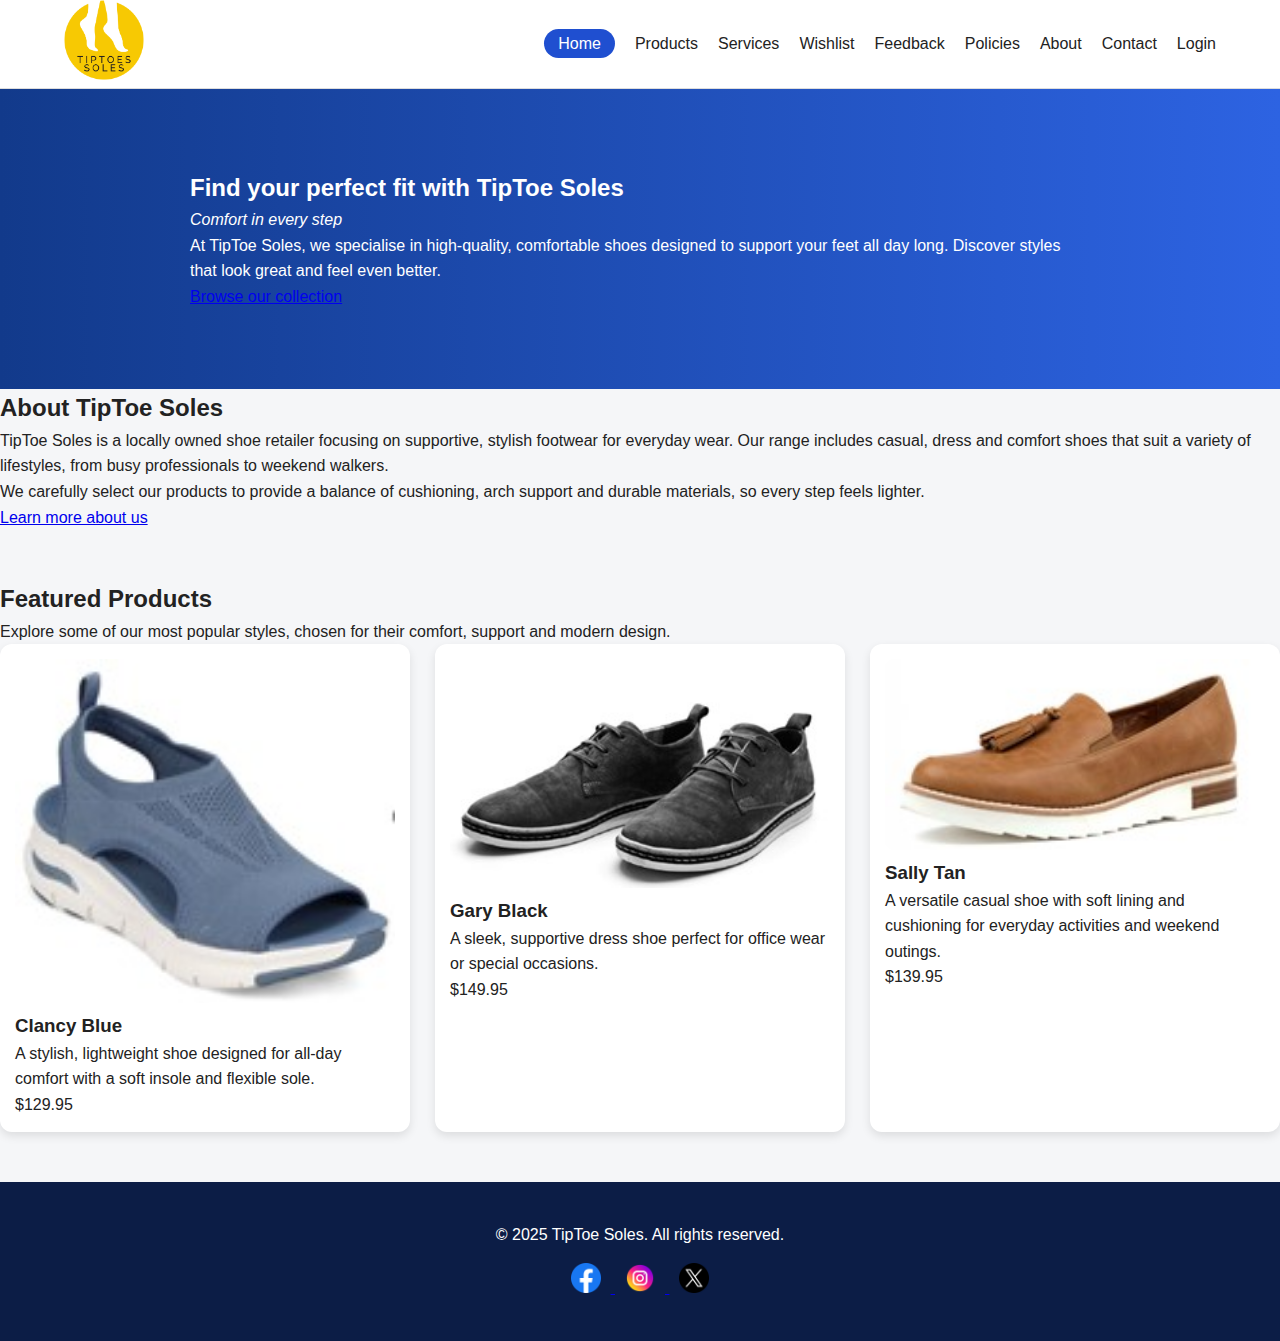
<file: index.html>
<!DOCTYPE html>
<html lang="en">
<head>
  <!-- Part 3 - Creating The Website -->
  <meta charset="UTF-8">
  <meta name="viewport" content="width=device-width, initial-scale=1.0">
  <title>TipToe Soles | Comfortable & Stylish Shoes</title>

  <!-- FIX: GitHub is case-sensitive (style.css not Style.css) -->
  <link rel="stylesheet" href="style.css">
</head>

<body>
  <!-- Header -->
  <header>
    <div class="header-container">

      <!-- Logo Only -->
      <!-- FIX: index.html is lowercase on GitHub Pages -->
      <a href="index.html" class="logo-link">
        <!-- FIX: filename must match exactly. Using lowercase version. -->
        <img src="tiptoesoles_logo_colour.png" alt="TipToe Soles Logo" class="logo">
      </a>

      <!-- Navigation -->
      <nav>
        <ul class="nav-list">
          <!-- FIX: all links to lowercase filenames -->
          <li><a href="index.html" class="nav-link active" aria-current="page">Home</a></li>
          <li><a href="products.html" class="nav-link">Products</a></li>
          <li><a href="services.html" class="nav-link">Services</a></li>
          <li><a href="wishlist.html" class="nav-link">Wishlist</a></li>
          <li><a href="feedback.html" class="nav-link">Feedback</a></li>
          <li><a href="policies.html" class="nav-link">Policies</a></li>
          <li><a href="about.html" class="nav-link">About</a></li>
          <li><a href="contact.html" class="nav-link">Contact</a></li>
          <li><a href="login.html" class="nav-link">Login</a></li>
        </ul>
      </nav>

    </div>
  </header>

  <!-- Main Content -->
  <main role="main">

    <!-- HERO / INTRO SECTION -->
    <section class="hero" aria-labelledby="hero-heading">
      <div class="hero-content">
        <h2 id="hero-heading">Find your perfect fit with TipToe Soles</h2>

        <!-- Tagline in Blue Banner -->
        <p class="hero-tagline">Comfort in every step</p>

        <p>
          At TipToe Soles, we specialise in high-quality, comfortable shoes designed
          to support your feet all day long. Discover styles that look great and
          feel even better.
        </p>

        <a href="#products" class="btn-primary">Browse our collection</a>
      </div>
    </section>

    <!-- About Snippet -->
    <section class="about-snippet" aria-labelledby="about-snippet-heading">
      <div class="content-wrapper">
        <h2 id="about-snippet-heading">About TipToe Soles</h2>
        <p>
          TipToe Soles is a locally owned shoe retailer focusing on supportive,
          stylish footwear for everyday wear. Our range includes casual, dress and
          comfort shoes that suit a variety of lifestyles, from busy professionals
          to weekend walkers.
        </p>
        <p>
          We carefully select our products to provide a balance of cushioning,
          arch support and durable materials, so every step feels lighter.
        </p>
        <!-- FIX: lowercase filename -->
        <a href="about.html" class="text-link">Learn more about us</a>
      </div>
    </section>

    <!-- Featured Products -->
    <section id="products" class="product-section" aria-labelledby="product-heading">
      <div class="content-wrapper">
        <h2 id="product-heading">Featured Products</h2>
        <p class="section-intro">
          Explore some of our most popular styles, chosen for their comfort,
          support and modern design.
        </p>

        <div class="product-grid" role="list">

          <!-- Product 1 -->
          <article class="product-card" role="listitem">
            <!-- FIX: match GitHub filename exactly (lowercase, no spaces) -->
            <img src="clancyblue.jpg" alt="Clancy Blue comfort shoe" class="product-image" />
            <div class="product-info">
              <h3 class="product-name">Clancy Blue</h3>
              <p class="product-description">
                A stylish, lightweight shoe designed for all-day comfort with a
                soft insole and flexible sole.
              </p>
              <p class="product-price">$129.95</p>
            </div>
          </article>

          <!-- Product 2 -->
          <article class="product-card" role="listitem">
            <img src="garyblack.jpg" alt="Gary Black formal shoe" class="product-image" />
            <div class="product-info">
              <h3 class="product-name">Gary Black</h3>
              <p class="product-description">
                A sleek, supportive dress shoe perfect for office wear or special
                occasions.
              </p>
              <p class="product-price">$149.95</p>
            </div>
          </article>

          <!-- Product 3 -->
          <article class="product-card" role="listitem">
            <img src="sallytan.jpg" alt="Sally Tan casual shoe" class="product-image" />
            <div class="product-info">
              <h3 class="product-name">Sally Tan</h3>
              <p class="product-description">
                A versatile casual shoe with soft lining and cushioning for
                everyday activities and weekend outings.
              </p>
              <p class="product-price">$139.95</p>
            </div>
          </article>

        </div>
      </div>
    </section>
  </main>

  <!-- Footer -->
  <footer role="contentinfo">
    <div class="footer-container">

      <p>&copy; 2025 TipToe Soles. All rights reserved.</p>

      <div class="footer-links">
        <a href="https://www.facebook.com" target="_blank" rel="noopener noreferrer">
          <img src="facebook-icon.png" alt="Facebook" class="social-icon" />
        </a>
        <a href="https://www.instagram.com" target="_blank" rel="noopener noreferrer">
          <img src="instagram-icon.png" alt="Instagram" class="social-icon" />
        </a>
        <a href="https://www.twitter.com" target="_blank" rel="noopener noreferrer">
          <img src="xtwitter-icon.png" alt="Twitter / X" class="social-icon" />
        </a>
      </div>

    </div>
  </footer>

</body>
</html>
</file>
<file: style.css>
* {
  margin:0;
  padding:0;
  box-sizing:border-box;
  font-family:"Segoe UI", Arial, sans-serif;
}

body{
  background:#f5f6f8;
  color:#222;
  line-height:1.6;
}

/* Hidden heading */
.sr-only{
  position:absolute;
  width:1px;
  height:1px;
  overflow:hidden;
}

/* Header */
header{
  background:#fff;
  border-bottom:1px solid #ddd;
}

.header-container{
  width:90%;
  max-width:1200px;
  margin:auto;
  display:flex;
  justify-content:space-between;
  align-items:center;
}

.logo{
  height:80px;
}

/* Navigation */
.nav-list{
  display:flex;
  list-style:none;
  gap:20px;
}

.nav-link{
  text-decoration:none;
  color:#222;
}

.nav-link.active{
  background:#1f4fd0;
  color:#fff;
  padding:6px 14px;
  border-radius:20px;
}

/* Hero */
.hero{
  background:linear-gradient(90deg,#123a8b,#2d63e2);
  color:#fff;
  padding:80px 0;
}

.hero-content{
  width:90%;
  max-width:900px;
  margin:auto;
}

.hero-tagline{
  font-style:italic;
}

/* Products */
.product-section{
  padding:50px 0;
}

.product-grid{
  display:grid;
  grid-template-columns:repeat(auto-fit,minmax(250px,1fr));
  gap:25px;
}

.product-card{
  background:#fff;
  padding:15px;
  border-radius:12px;
  box-shadow:0 4px 10px rgba(0,0,0,0.1);
}

.product-card img{
  width:100%;
  border-radius:10px;
}

/* Footer */
footer{
  background:#0c1d46;
  color:#fff;
  padding:40px 0;
  text-align:center;
}

.footer-policy-links a{
  color:#ffffff;          /* ✅ contrast fix */
  font-weight:600;
  text-decoration:underline;
}

.footer-policy-links a:hover{
  color:#ffd447;
}

.footer-links{
  margin-top:15px;
}

.footer-links img{
  width:30px;
  margin:0 10px;
}
</file>
